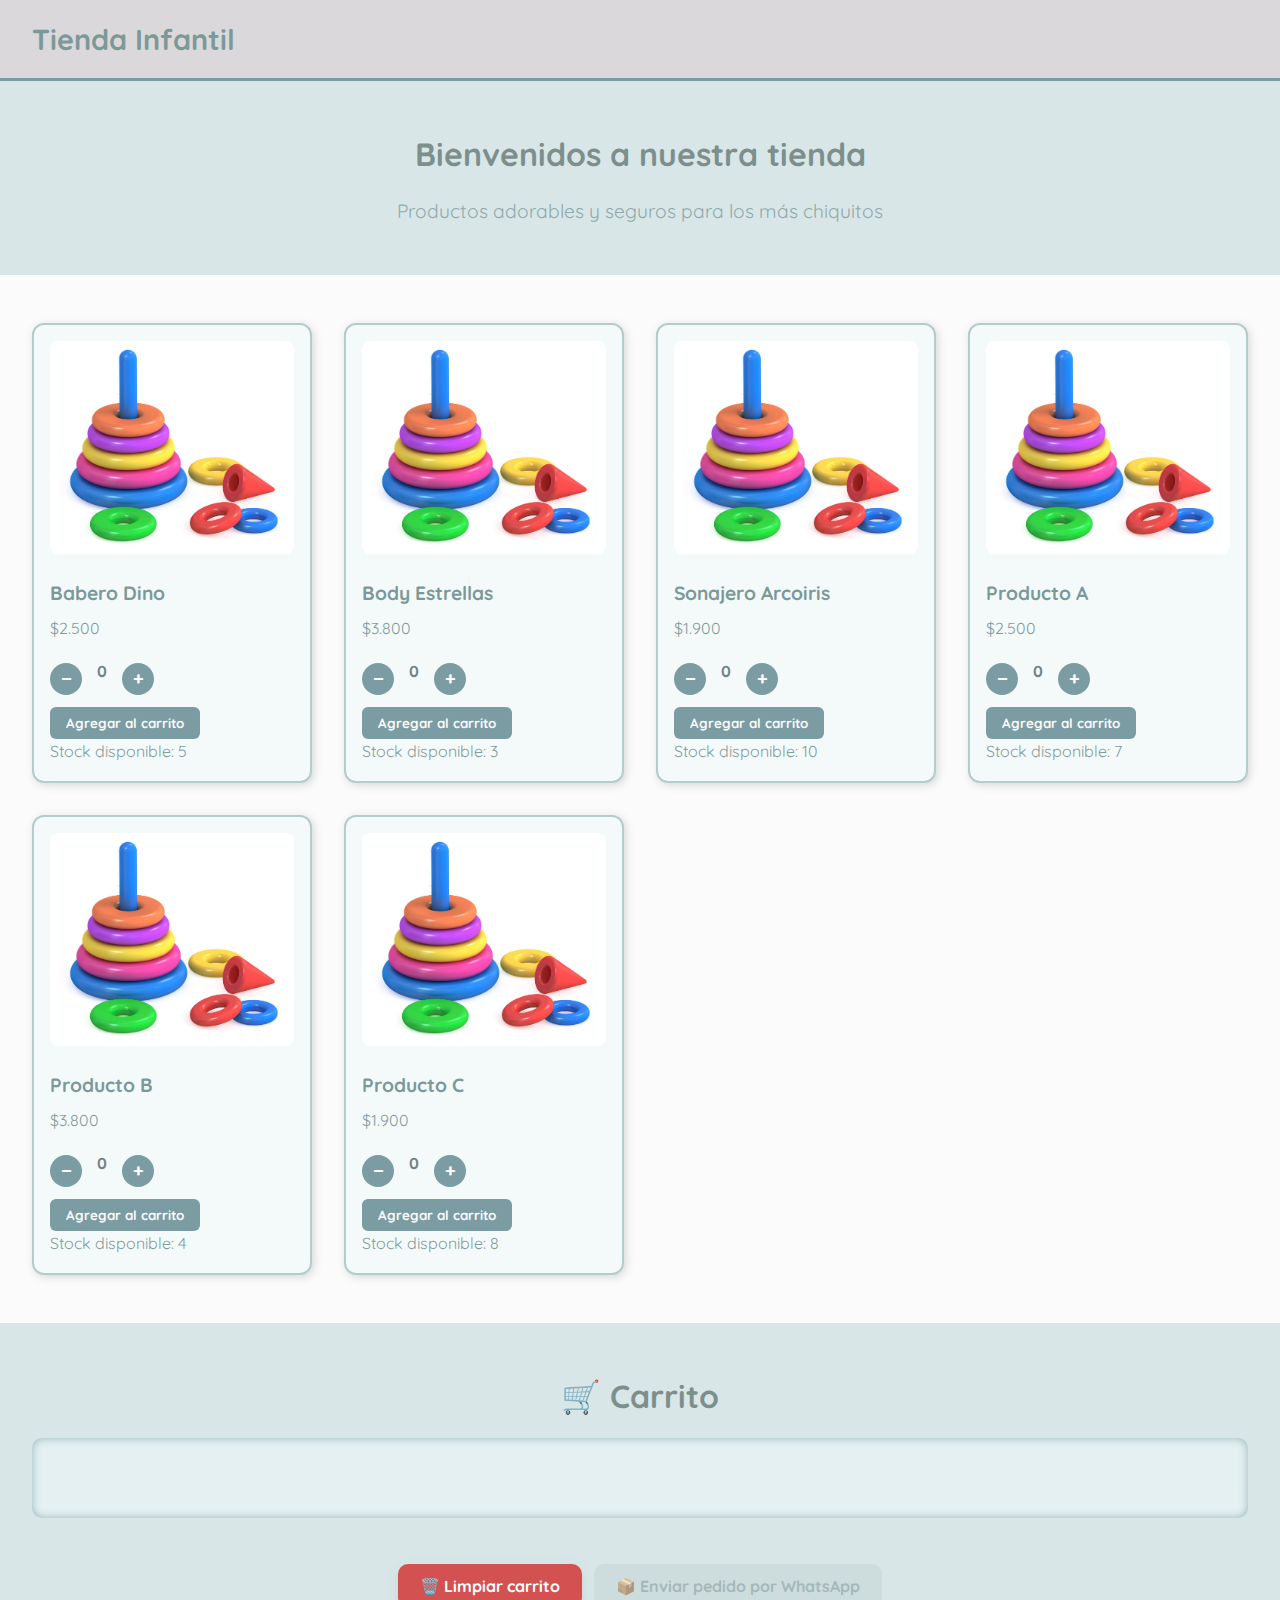
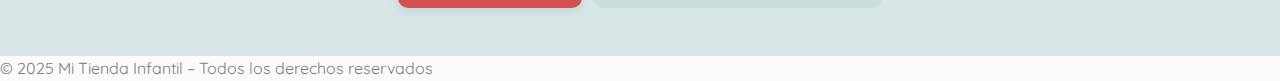
<file: index.html>
<!DOCTYPE html>
<html lang="es">
<head>
  <meta charset="UTF-8" />
  <meta name="viewport" content="width=device-width, initial-scale=1.0"/>
  <title>Mi Tienda Infantil</title>
  <link rel="stylesheet" href="style.css" />
  <link href="https://fonts.googleapis.com/css2?family=Quicksand:wght@400;600&display=swap" rel="stylesheet">
</head>
<body>

  <header>
    <h1>Tienda Infantil</h1>
  </header>

  <section class="banner">
    <h2>Bienvenidos a nuestra tienda</h2>
    <p>Productos adorables y seguros para los más chiquitos</p>
  </section>

  <section class="products" id="productos">
    <div class="product-card">
    <img src="/assets/juguete.png" alt="Babero Dino">
    <h3>Babero Dino</h3>
    <p>$2.500</p>
    <div class="quantity-controls">
      <button onclick="changeTempQuantity('Babero Dino', -1)">−</button>
      <span id="temp-Babero Dino">0</span>
      <button onclick="changeTempQuantity('Babero Dino', 1)">+</button>
    </div>
    <button onclick="addToCart('Babero Dino')">Agregar al carrito</button>
    <p class="stock-info">Stock disponible: <span id="stock-Babero Dino">5</span></p>
  </div>

<div class="product-card">
    <img src="/assets/juguete.png" alt="Body Estrellas">
    <h3>Body Estrellas</h3>
    <p>$3.800</p>
    <div class="quantity-controls">
      <button onclick="changeTempQuantity('Body Estrellas', -1)">−</button>
      <span id="temp-Body Estrellas">0</span>
      <button onclick="changeTempQuantity('Body Estrellas', 1)">+</button>
    </div>
    <button onclick="addToCart('Body Estrellas')">Agregar al carrito</button>
    <p class="stock-info">Stock disponible: <span id="stock-Body Estrellas">5</span></p>
  </div>

  <div class="product-card">
    <img src="/assets/juguete.png" alt="Sonajero Arcoiris">
    <h3>Sonajero Arcoiris</h3>
    <p>$1.900</p>
    <div class="quantity-controls">
      <button onclick="changeTempQuantity('Sonajero Arcoiris', -1)">−</button>
      <span id="temp-Sonajero Arcoiris">0</span>
      <button onclick="changeTempQuantity('Sonajero Arcoiris', 1)">+</button>
    </div>
    <button onclick="addToCart('Sonajero Arcoiris')">Agregar al carrito</button>
    <p class="stock-info">Stock disponible: <span id="stock-Sonajero Arcoiris">5</span></p>
  </div>

  <div class="product-card">
    <img src="/assets/juguete.png" alt="Babero Dino">
    <h3>Producto A</h3>
    <p>$2.500</p>
    <div class="quantity-controls">
      <button onclick="changeTempQuantity('Producto A', -1)">−</button>
      <span id="temp-Producto A">0</span>
      <button onclick="changeTempQuantity('Producto A', 1)">+</button>
    </div>
    <button onclick="addToCart('Producto A')">Agregar al carrito</button>
    <p class="stock-info">Stock disponible: <span id="stock-Producto A">5</span></p>
  </div>

  <div class="product-card">
    <img src="/assets/juguete.png" alt="Body Estrellas">
    <h3>Producto B</h3>
    <p>$3.800</p>
    <div class="quantity-controls">
      <button onclick="changeTempQuantity('Producto B', -1)">−</button>
      <span id="temp-Producto B">0</span>
      <button onclick="changeTempQuantity('Producto B', 1)">+</button>
    </div>
    <button onclick="addToCart('Producto B')">Agregar al carrito</button>
    <p class="stock-info">Stock disponible: <span id="stock-Producto B">5</span></p>
  </div>

  <div class="product-card">
    <img src="/assets/juguete.png" alt="Sonajero Arcoiris">
    <h3>Producto C</h3>
    <p>$1.900</p>
    <div class="quantity-controls">
      <button onclick="changeTempQuantity('Producto C', -1)">−</button>
      <span id="temp-Producto C">0</span>
      <button onclick="changeTempQuantity('Producto C', 1)">+</button>
    </div>
    <button onclick="addToCart('Producto C')">Agregar al carrito</button>
    <p class="stock-info">Stock disponible: <span id="stock-Producto C">5</span></p>
  </div>

  </section>

  <section class="banner">
    <h2>🛒 Carrito</h2>
    <div id="cart"></div>
    <br>
    </div>

    <div class="cart-actions">
  <button onclick="clearCart()">🗑️ Limpiar carrito</button>
  <button onclick="sendToWhatsApp()">📦 Enviar pedido por WhatsApp</button>
</div>


  </section>

  <footer id="contacto">
    <p>© 2025 Mi Tienda Infantil – Todos los derechos reservados</p>
  </footer>

  <script>
  let cart = {};
  const tempQuantities = {};
  const prices = {
    "Babero Dino": 2500,
    "Body Estrellas": 3800,
    "Sonajero Arcoiris": 1900,
    "Producto A": 2500,
    "Producto B": 3800,
    "Producto C": 1900
  };

  const stockLimits = {
    "Babero Dino": 5,
    "Body Estrellas": 3,
    "Sonajero Arcoiris": 10,
    "Producto A": 7,
    "Producto B": 4,
    "Producto C": 8
  };

  function renderCart() {
    const container = document.getElementById('cart');
    container.innerHTML = '';

    let total = 0;
    for (const item in cart) {
      if (cart[item] > 0) {
        const subtotal = cart[item] * prices[item];
        container.innerHTML += `<p>• ${item} x${cart[item]} - $${subtotal}</p>`;
        total += subtotal;
      }
    }

    if (total > 0) {
      container.innerHTML += `<p><strong>Total: $${total}</strong></p>`;
    }

    updateWhatsAppButton();
  }

  function updateWhatsAppButton() {
    const whatsappBtn = document.querySelector(".cart-actions button:last-child");
    const hasItems = Object.values(cart).some(qty => qty > 0);

    whatsappBtn.disabled = !hasItems;
    whatsappBtn.style.opacity = hasItems ? "1" : "0.6";
    whatsappBtn.style.cursor = hasItems ? "pointer" : "not-allowed";
  }

  function changeTempQuantity(name, change) {
    if (!tempQuantities[name]) tempQuantities[name] = 0;
    const newQty = tempQuantities[name] + change;

    if (newQty >= 0 && newQty <= (stockLimits[name] || 1000)) {
      tempQuantities[name] = newQty;
      const tempSpan = document.getElementById(`temp-${name}`);
      if (tempSpan) tempSpan.textContent = newQty;
    }
  }

  function addToCart(name) {
    const toAdd = tempQuantities[name] || 0;
    if (toAdd === 0) return;

    if (!cart[name]) cart[name] = 0;
    const newQty = cart[name] + toAdd;

    if (newQty <= (stockLimits[name] || 1000)) {
      cart[name] = newQty;
      tempQuantities[name] = 0;
      const tempSpan = document.getElementById(`temp-${name}`);
      if (tempSpan) tempSpan.textContent = 0;
      renderCart();
    } else {
      alert(`Solo hay ${stockLimits[name]} unidades disponibles de ${name}.`);
    }
  }

  function clearCart() {
    cart = {};
    Object.keys(tempQuantities).forEach(name => {
      tempQuantities[name] = 0;
      const tempSpan = document.getElementById(`temp-${name}`);
      if (tempSpan) tempSpan.textContent = 0;
    });
    renderCart();
  }

  function sendToWhatsApp() {
    const hasItems = Object.values(cart).some(qty => qty > 0);
    if (!hasItems) {
      alert("El carrito está vacío. Agregá productos antes de enviar el pedido.");
      return;
    }

    let message = "🛒 Pedido:\n";
    for (const item in cart) {
      if (cart[item] > 0) {
        message += `• ${item} x${cart[item]}\n`;
      }
    }

    const phone = "5493794278347";
    const url = `https://wa.me/${phone}?text=${encodeURIComponent(message)}`;
    window.open(url, '_blank');
  }

  function renderStockInfo() {
    for (const name in stockLimits) {
      const span = document.getElementById(`stock-${name}`);
      if (span) span.textContent = stockLimits[name];
    }
  }

  document.addEventListener("DOMContentLoaded", () => {
    renderCart();
    renderStockInfo();
  });
</script>


</body>
</html>
</file>
<file: style.css>
/* Reset y estilo base */
* {
  margin: 0;
  padding: 0;
  box-sizing: border-box;
  font-family: 'Quicksand', sans-serif;
}

body {
  background-color: #fcfbfb; /* blanco rosado muy claro */
  color: #758282; /* gris azulado */
  line-height: 1.6;
}

/* Header */
header {
  background-color: #dad8da; /* gris claro */
  padding: 1rem 2rem;
  display: flex;
  justify-content: space-between;
  align-items: center;
  border-bottom: 3px solid #7c9ca4; /* azul grisáceo */
}

header h1 {
  font-size: 1.8rem;
  color: #7b9999; /* gris azulado */
}

nav a {
  margin-left: 1.5rem;
  text-decoration: none;
  color: #849a9c; /* gris azulado claro */
  font-weight: 600;
}

nav a:hover {
  color: #7c8f8c; /* gris azulado más oscuro */
}

/* Banner */
.banner {
  background-color: #d8e6e7; /* celeste muy pálido */
  text-align: center;
  padding: 3rem 2rem;
}

.banner h2 {
  font-size: 2rem;
  color: #7c8f8c; /* gris azulado medio */
  margin-bottom: 1rem;
}

.banner p {
  font-size: 1.2rem;
  color: #90aaac; /* celeste grisáceo */
}

/* Productos */
.products {
  display: grid;
  grid-template-columns: repeat(auto-fit, minmax(220px, 1fr));
  gap: 2rem;
  padding: 3rem 2rem;
}

.product-card {
  background-color: #f4fafa; /* celeste muy suave */
  border: 2px solid #b4cccc; /* celeste claro */
  border-radius: 12px;
  padding: 1rem;
  box-shadow: 2px 2px 8px rgba(124, 143, 140, 0.3);
  transition: transform 0.2s ease-in-out;
}

.product-card:hover {
  transform: scale(1.02);
}

.product-card img {
  width: 100%;
  border-radius: 8px;
  margin-bottom: 1rem;
}

.product-card h3 {
  font-size: 1.2rem;
  margin-bottom: 0.5rem;
  color: #7b9999; /* gris azulado */
}

.product-card p {
  font-size: 1rem;
  color: #849a9c; /* gris azulado claro */
}

.product-card button {
  margin-top: 0.8rem;
  padding: 0.5rem 1rem;
  background-color: #7c9ca4; /* azul grisáceo */
  border: none;
  border-radius: 6px;
  cursor: pointer;
  font-weight: bold;
  color: #fcfbfb; /* blanco rosado */
  transition: background 0.3s;
}

.product-card button:hover {
  background-color: #6b8e93; /* azul grisáceo más oscuro */
}

/* Controles de cantidad */
.quantity-controls {
  display: flex;
  align-items: center;
  gap: 10px;
  margin-top: 8px;
}

.quantity-controls button {
  background-color: #7c9ca4;
  color: white;
  border: none;
  border-radius: 50%;
  width: 32px;
  height: 32px;
  font-size: 18px;
  font-weight: bold;
  line-height: 32px;        /* Igual que la altura para centrar vertical */
  text-align: center;       /* Centrar horizontal */
  cursor: pointer;
  transition: background-color 0.3s;
  padding: 0;               /* Evitar padding extra que desplace */
  user-select: none;        /* Para que no se seleccione el signo al hacer click */
}


.quantity-controls button:hover {
  background-color: #6b8e93; /* azul grisáceo más oscuro */
}

.quantity-controls span {
  font-weight: bold;
  min-width: 20px;
  text-align: center;
  color: #758282; /* gris azulado */
}

/* Contenedor carrito */
#cart {
  background-color: #e4f0f1; /* celeste muy claro */
  padding: 1rem 1.5rem;
  border-radius: 10px;
  box-shadow: inset 0 0 8px #94b4bc; /* celeste grisáceo */
  color: #758282; /* gris azulado */
  min-height: 80px;
}

/* Botones de acción del carrito */
.cart-actions {
  display: flex;
  gap: 12px;
  margin-top: 20px;
  justify-content: center;
}

.cart-actions button {
  padding: 12px 22px;
  font-weight: 700;
  border: none;
  border-radius: 10px;
  cursor: pointer;
  font-size: 16px;
  transition: background-color 0.25s ease, transform 0.15s ease;
  box-shadow: 0 4px 8px rgba(124, 143, 140, 0.3);
  color: #fcfbfb; /* blanco rosado */
}

/* Botón limpiar carrito */
.cart-actions button:first-child {
  background-color: #d35151; /* rosa grisáceo claro */
  color: #ffffff; /* gris azulado medio */
  box-shadow: 0 4px 10px #b4cccc88;
}

.cart-actions button:first-child:hover {
  background-color: #a13e3e; /* rosa grisáceo un poco más oscuro */
  color: #ffffff; /* gris azulado */
  transform: scale(1.05);
}

/* Botón enviar por WhatsApp */
.cart-actions button:last-child {
  background-color: #73d380; /* azul grisáceo */
  color: #fcfbfb; /* blanco rosado */
  box-shadow: 0 4px 10px #94b4bc88;
}

.cart-actions button:last-child:hover {
  background-color: #51925a; /* azul grisáceo más oscuro */
  transform: scale(1.05);
}

/* Botón enviar deshabilitado */
.cart-actions button:last-child:disabled {
  background-color: #c7d7d7; /* gris celeste claro */
  color: #849a9c; /* gris azulado claro */
  cursor: not-allowed;
  box-shadow: none;
  transform: none;
}
</file>
